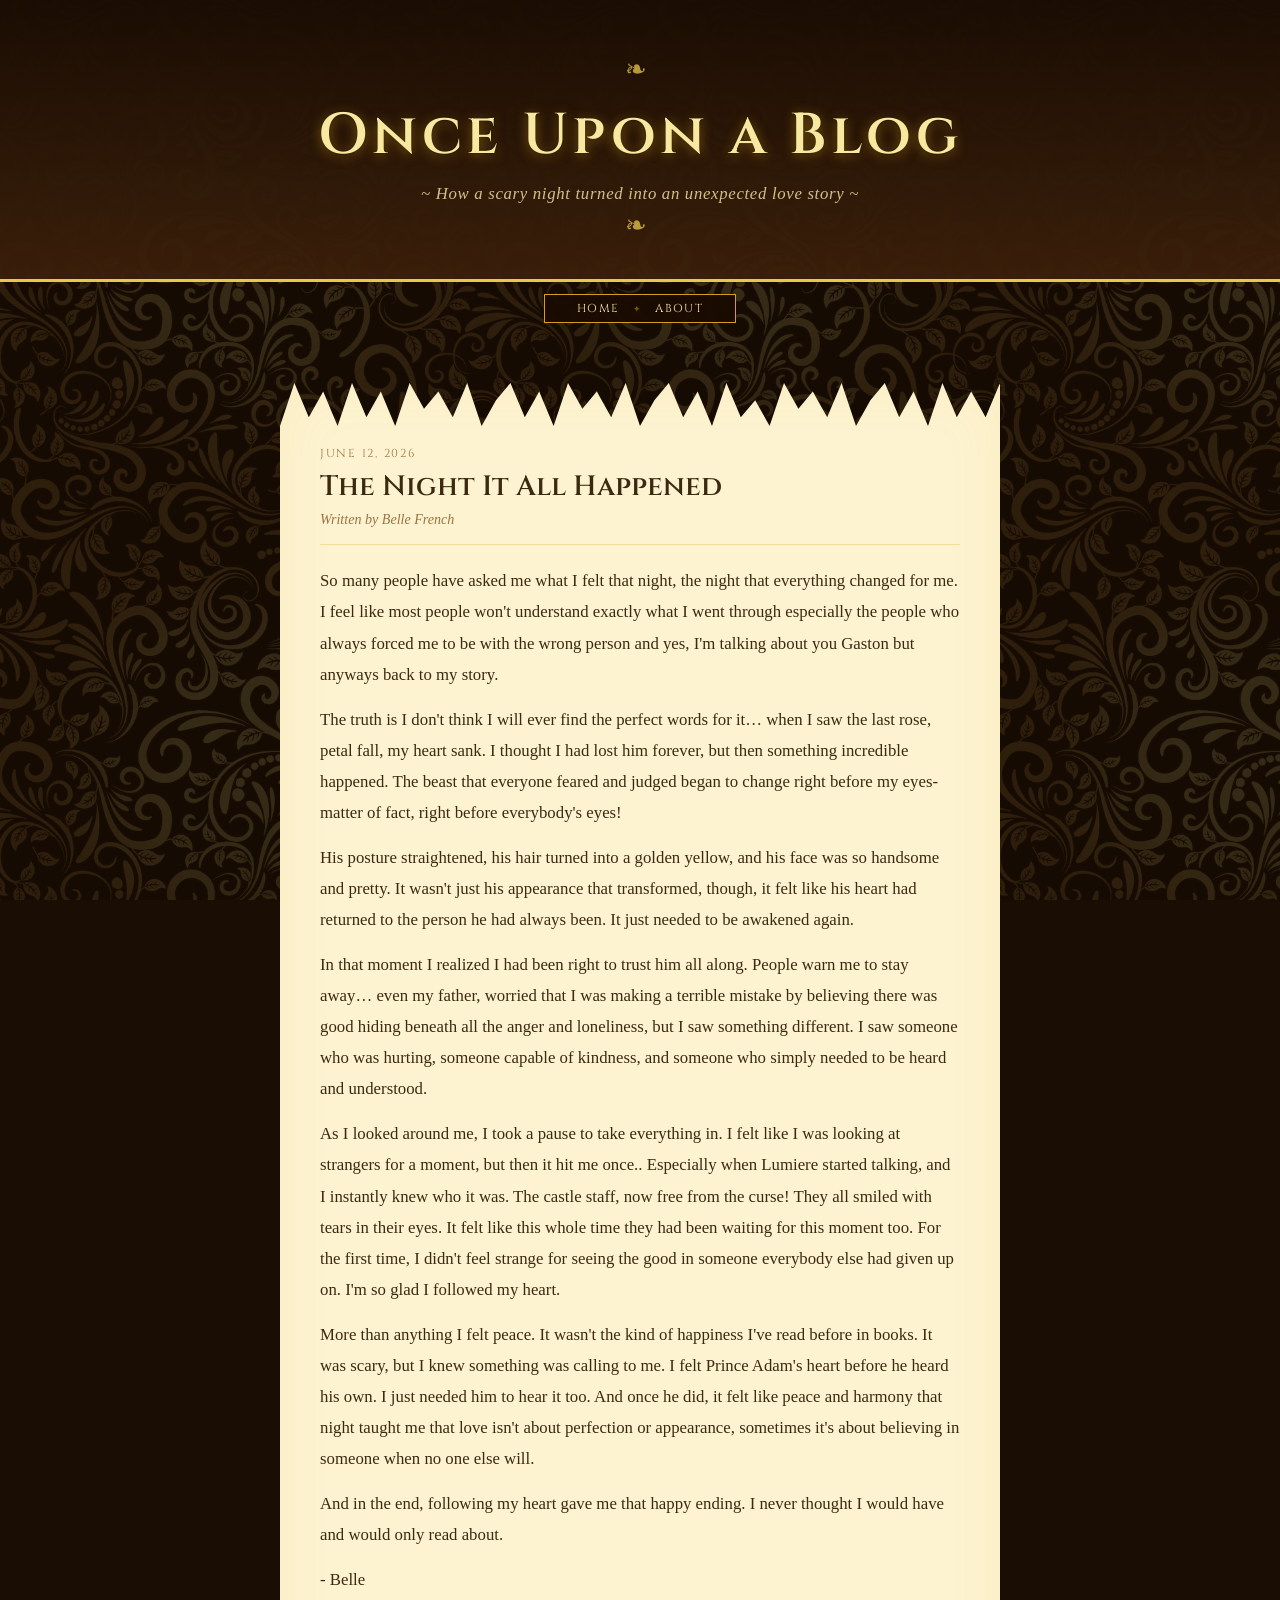
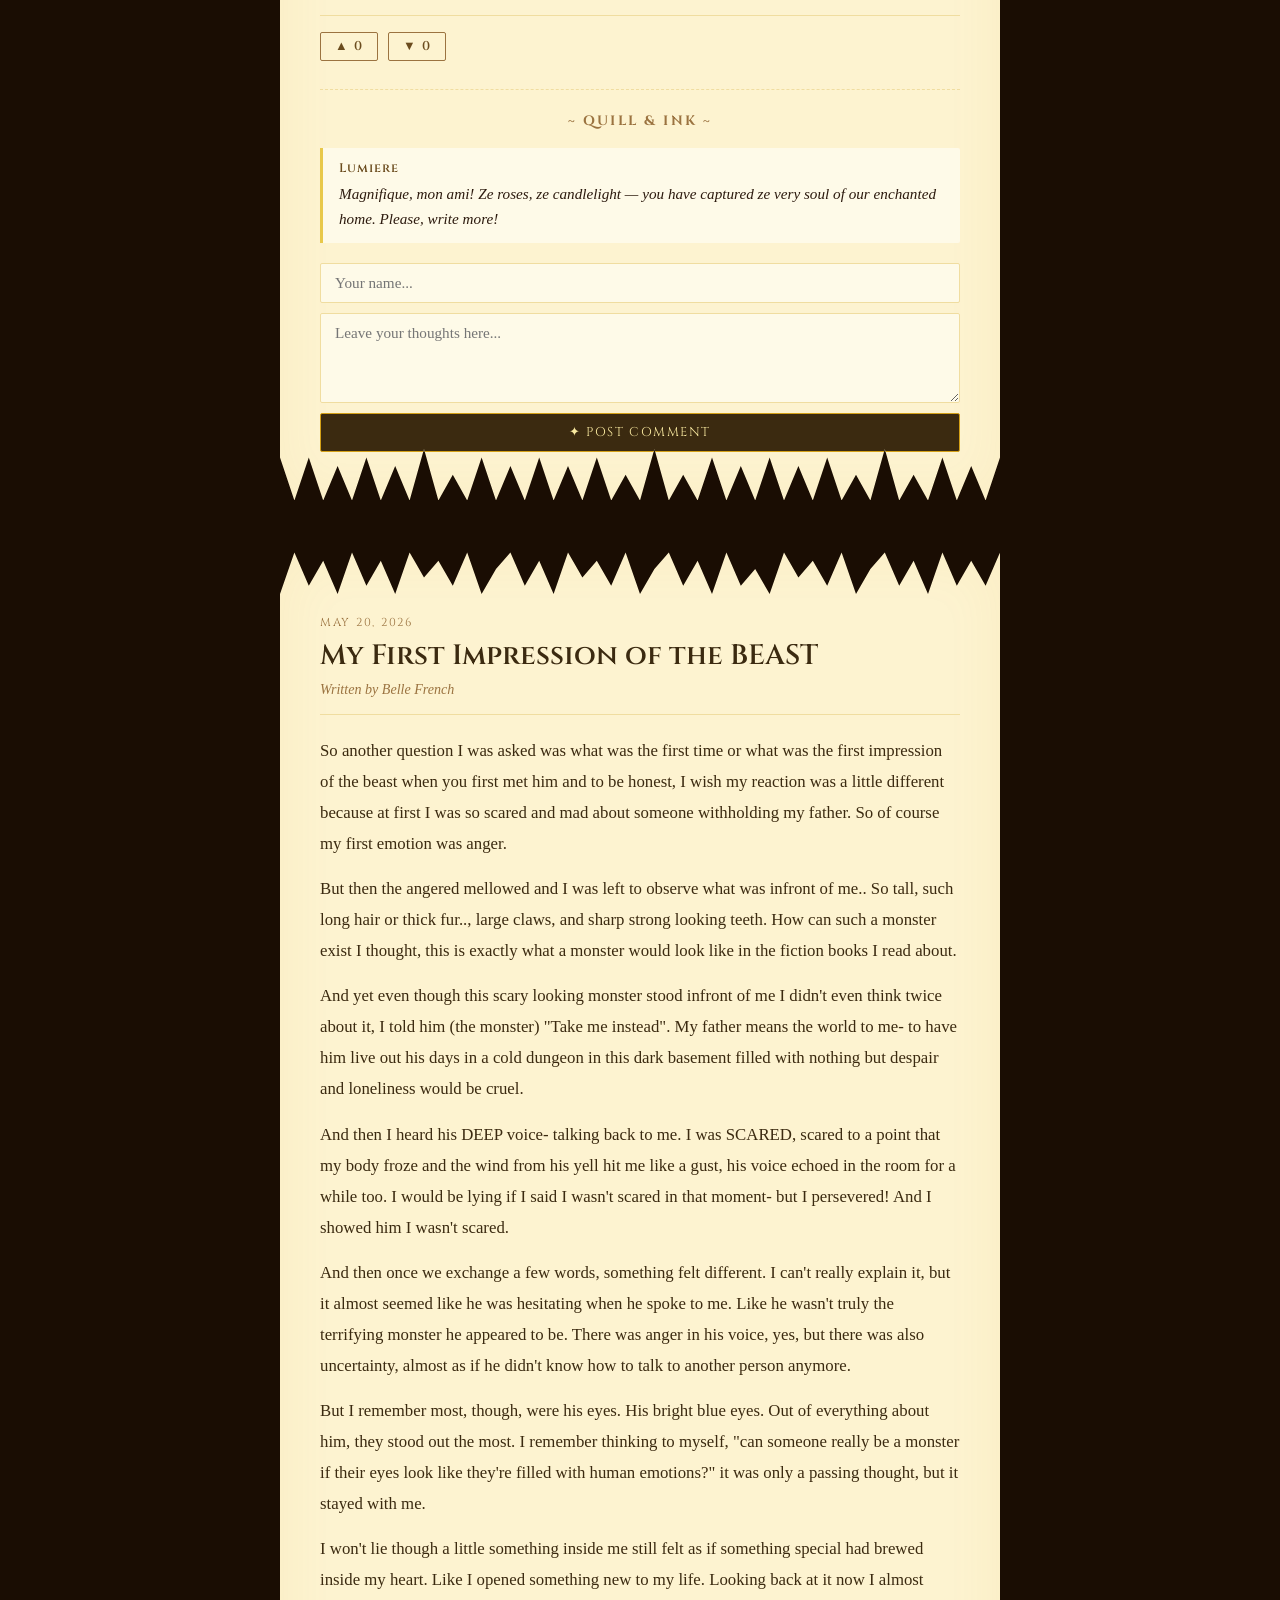
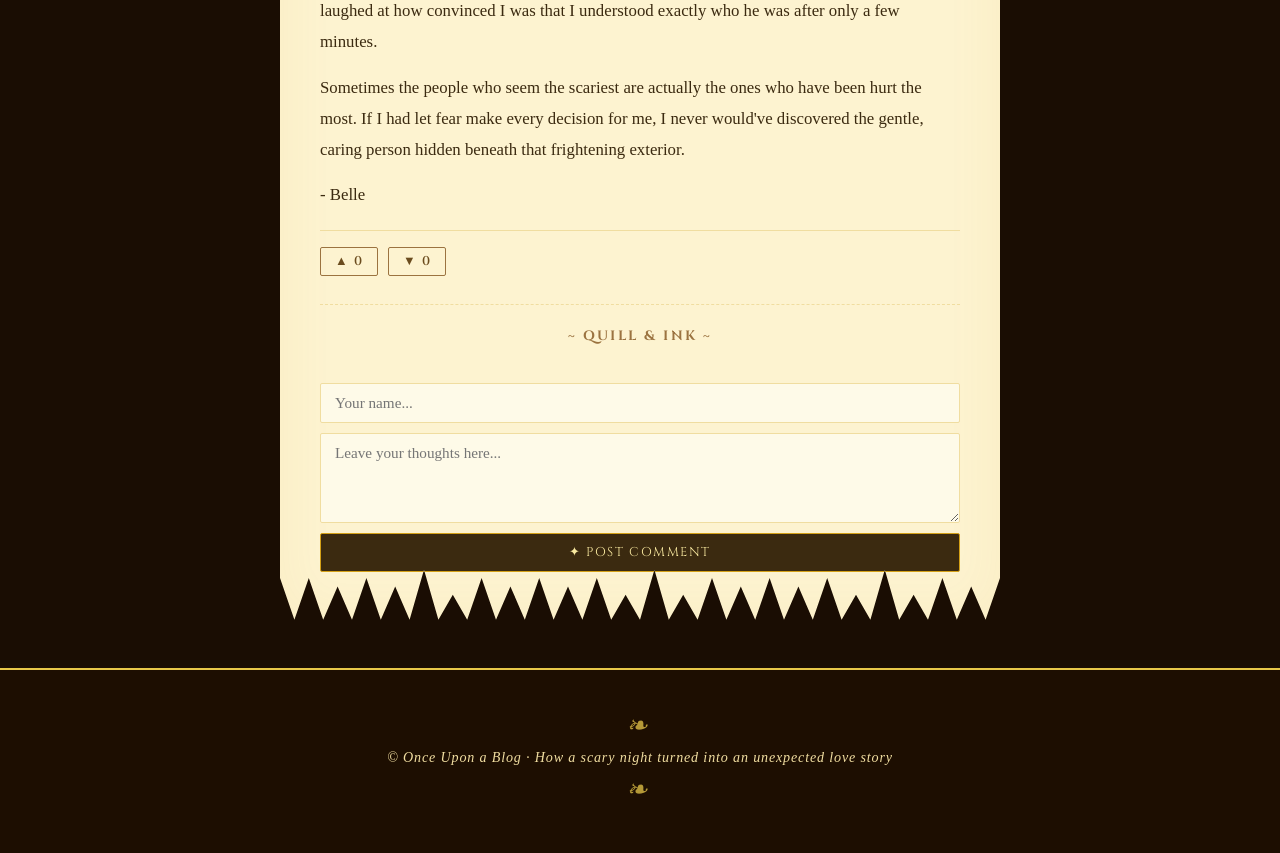
<file: project/index.html>
<!DOCTYPE html>
<html lang="en">
<head>
  <meta charset="UTF-8" />
  <meta name="viewport" content="width=device-width, initial-scale=1.0"/>
  <title>Once Upon a Blog</title>
  <link rel="stylesheet" href="style.css" />
  <link href="https://fonts.googleapis.com/css2?family=IM+Fell+English:ital@0;1&family=Cinzel:wght@400;600&family=Lato:wght@300;400&display=swap" rel="stylesheet"/>
</head>
<body>

  <header class="site-header">
    <div class="header-inner">
      <div class="rose-divider">❧</div>
      <h1 class="site-title">Once Upon a Blog</h1>
      <p class="site-tagline">~ How a scary night turned into an unexpected love story ~</p>
      <div class="rose-divider">❧</div>
    </div>
  </header>

  <nav class="site-nav">
    <div class="nav-inner">
      <a href="#">Home</a>
      <span class="nav-sep">✦</span>
      <a href="about.html">About</a>
    </div>
  </nav>

  <main class="blog-feed">

    <article class="blog-card" id="post-1">
      <div class="torn-paper">
        <div class="card-header">
          <span class="post-date">June 12, 2026</span>
          <h2 class="post-title">The Night It All Happened</h2>
          <p class="post-meta">Written by <em>Belle French</em></p>
        </div>
        <div class="post-body">
          <p>So many people have asked me what I felt that night, the night that everything changed for me. I feel like most people won't understand exactly what I went through especially the people who always forced me to be with the wrong person and yes, I'm talking about you Gaston but anyways back to my story.</p>

          <p>The truth is I don't think I will ever find the perfect words for it… when I saw the last rose, petal fall, my heart sank. I thought I had lost him forever, but then something incredible happened. The beast that everyone feared and judged began to change right before my eyes- matter of fact, right before everybody's eyes!</p>

          <p>His posture straightened, his hair turned into a golden yellow, and his face was so handsome and pretty. It wasn't just his appearance that transformed, though, it felt like his heart had returned to the person he had always been. It just needed to be awakened again.</p>

          <p>In that moment I realized I had been right to trust him all along. People warn me to stay away… even my father, worried that I was making a terrible mistake by believing there was good hiding beneath all the anger and loneliness, but I saw something different. I saw someone who was hurting, someone capable of kindness, and someone who simply needed to be heard and understood.</p>

          <p>As I looked around me, I took a pause to take everything in. I felt like I was looking at strangers for a moment, but then it hit me once.. Especially when Lumiere started talking, and I instantly knew who it was. The castle staff, now free from the curse! They all smiled with tears in their eyes. It felt like this whole time they had been waiting for this moment too. For the first time, I didn't feel strange for seeing the good in someone everybody else had given up on. I'm so glad I followed my heart.</p>

          <p>More than anything I felt peace. It wasn't the kind of happiness I've read before in books. It was scary, but I knew something was calling to me. I felt Prince Adam's heart before he heard his own. I just needed him to hear it too. And once he did, it felt like peace and harmony that night taught me that love isn't about perfection or appearance, sometimes it's about believing in someone when no one else will.</p>

          <p>And in the end, following my heart gave me that happy ending. I never thought I would have and would only read about.</p>

          <p>- Belle</p>
        </div>
        <div class="post-footer">
          <div class="vote-section">
            <button class="vote-btn upvote" onclick="vote(1, 'up')">▲ <span class="vote-count" id="up-1">0</span></button>
            <button class="vote-btn downvote" onclick="vote(1, 'down')">▼ <span class="vote-count" id="down-1">0</span></button>
          </div>
        </div>
        <div class="comment-section">
  <h3 class="comment-heading">~ Quill & Ink ~</h3>
  <div class="comments-list" id="comments-1">
    <div class="comment">
      <span class="comment-author">Lumiere</span>
      <p class="comment-text">Magnifique, mon ami! Ze roses, ze candlelight — you have captured ze very soul of our enchanted home. Please, write more!</p>
    </div>
  </div>
  <div class="comment-form">
    <input type="text" class="comment-name" placeholder="Your name..." />
    <textarea class="comment-input" placeholder="Leave your thoughts here..."></textarea>
    <button class="comment-submit" onclick="addComment(1)">✦ Post Comment</button>
  </div>
</div>
      </div>
    </article>

   <article class="blog-card" id="post-2">
      <div class="torn-paper">
        <div class="card-header">
          <span class="post-date">May 20, 2026</span>
          <h2 class="post-title">My First Impression of the BEAST</h2>
          <p class="post-meta">Written by <em>Belle French</em></p>
        </div>
        <div class="post-body">
          <p>So another question I was asked was what was the first time or what was the first impression of the beast when you first met him and to be honest, I wish my reaction was a little different because at first I was so scared and mad about someone withholding my father. So of course my first emotion was anger.</p>

          <p>But then the angered mellowed and I was left to observe what was infront of me.. So tall, such long hair or thick fur.., large claws, and sharp strong looking teeth. How can such a monster exist I thought, this is exactly what a monster would look like in the fiction books I read about.</p>

          <p>And yet even though this scary looking monster stood infront of me I didn't even think twice about it, I told him (the monster) "Take me instead". My father means the world to me- to have him live out his days in a cold dungeon in this dark basement filled with nothing but despair and loneliness would be cruel.</p>

          <p>And then I heard his DEEP voice- talking back to me. I was SCARED, scared to a point that my body froze and the wind from his yell hit me like a gust, his voice echoed in the room for a while too. I would be lying if I said I wasn't scared in that moment- but I persevered! And I showed him I wasn't scared.</p>

          <p>And then once we exchange a few words, something felt different. I can't really explain it, but it almost seemed like he was hesitating when he spoke to me. Like he wasn't truly the terrifying monster he appeared to be. There was anger in his voice, yes, but there was also uncertainty, almost as if he didn't know how to talk to another person anymore.</p>

          <p>But I remember most, though, were his eyes. His bright blue eyes. Out of everything about him, they stood out the most. I remember thinking to myself, "can someone really be a monster if their eyes look like they're filled with human emotions?" it was only a passing thought, but it stayed with me.</p>

          <p>I won't lie though a little something inside me still felt as if something special had brewed inside my heart. Like I opened something new to my life. Looking back at it now I almost laughed at how convinced I was that I understood exactly who he was after only a few minutes.</p>

          <p>Sometimes the people who seem the scariest are actually the ones who have been hurt the most. If I had let fear make every decision for me, I never would've discovered the gentle, caring person hidden beneath that frightening exterior.</p>

          <p>- Belle</p>
        </div>
        <div class="post-footer">
          <div class="vote-section">
            <button class="vote-btn upvote" onclick="vote(2, 'up')">▲ <span class="vote-count" id="up-2">0</span></button>
            <button class="vote-btn downvote" onclick="vote(2, 'down')">▼ <span class="vote-count" id="down-2">0</span></button>
          </div>
        </div>
        <div class="comment-section">
          <h3 class="comment-heading">~ Quill & Ink ~</h3>
          <div class="comments-list" id="comments-2"></div>
          <div class="comment-form">
            <input type="text" class="comment-name" placeholder="Your name..." />
            <textarea class="comment-input" placeholder="Leave your thoughts here..."></textarea>
            <button class="comment-submit" onclick="addComment(2)">✦ Post Comment</button>
          </div>
        </div>
      </div>
    </article>
  </main>

  <footer class="site-footer">
    <div class="rose-divider">❧</div>
    <p>© Once Upon a Blog · How a scary night turned into an unexpected love story</p>
    <div class="rose-divider">❧</div>
  </footer>

  <script>
    const voted = {};

    function vote(postId, direction) {
      const key = `post-${postId}`;
      const upEl = document.getElementById(`up-${postId}`);
      const downEl = document.getElementById(`down-${postId}`);
      if (voted[key] === direction) return;
      if (direction === 'up') {
        upEl.textContent = parseInt(upEl.textContent) + 1;
        if (voted[key] === 'down') downEl.textContent = Math.max(0, parseInt(downEl.textContent) - 1);
      } else {
        downEl.textContent = parseInt(downEl.textContent) + 1;
        if (voted[key] === 'up') upEl.textContent = Math.max(0, parseInt(upEl.textContent) - 1);
      }
      voted[key] = direction;
    }

    function addComment(postId) {
      const card = document.getElementById(`post-${postId}`);
      const nameInput = card.querySelector('.comment-name');
      const textInput = card.querySelector('.comment-input');
      const commentsList = document.getElementById(`comments-${postId}`);
      const name = nameInput.value.trim();
      const text = textInput.value.trim();
      if (!name || !text) { alert('Please enter both your name and a comment.'); return; }
      const comment = document.createElement('div');
      comment.classList.add('comment');
      comment.innerHTML = `<span class="comment-author">${name}</span><p class="comment-text">${text}</p>`;
      commentsList.appendChild(comment);
      nameInput.value = '';
      textInput.value = '';
    }
  </script>

</body>
</html>
</file>
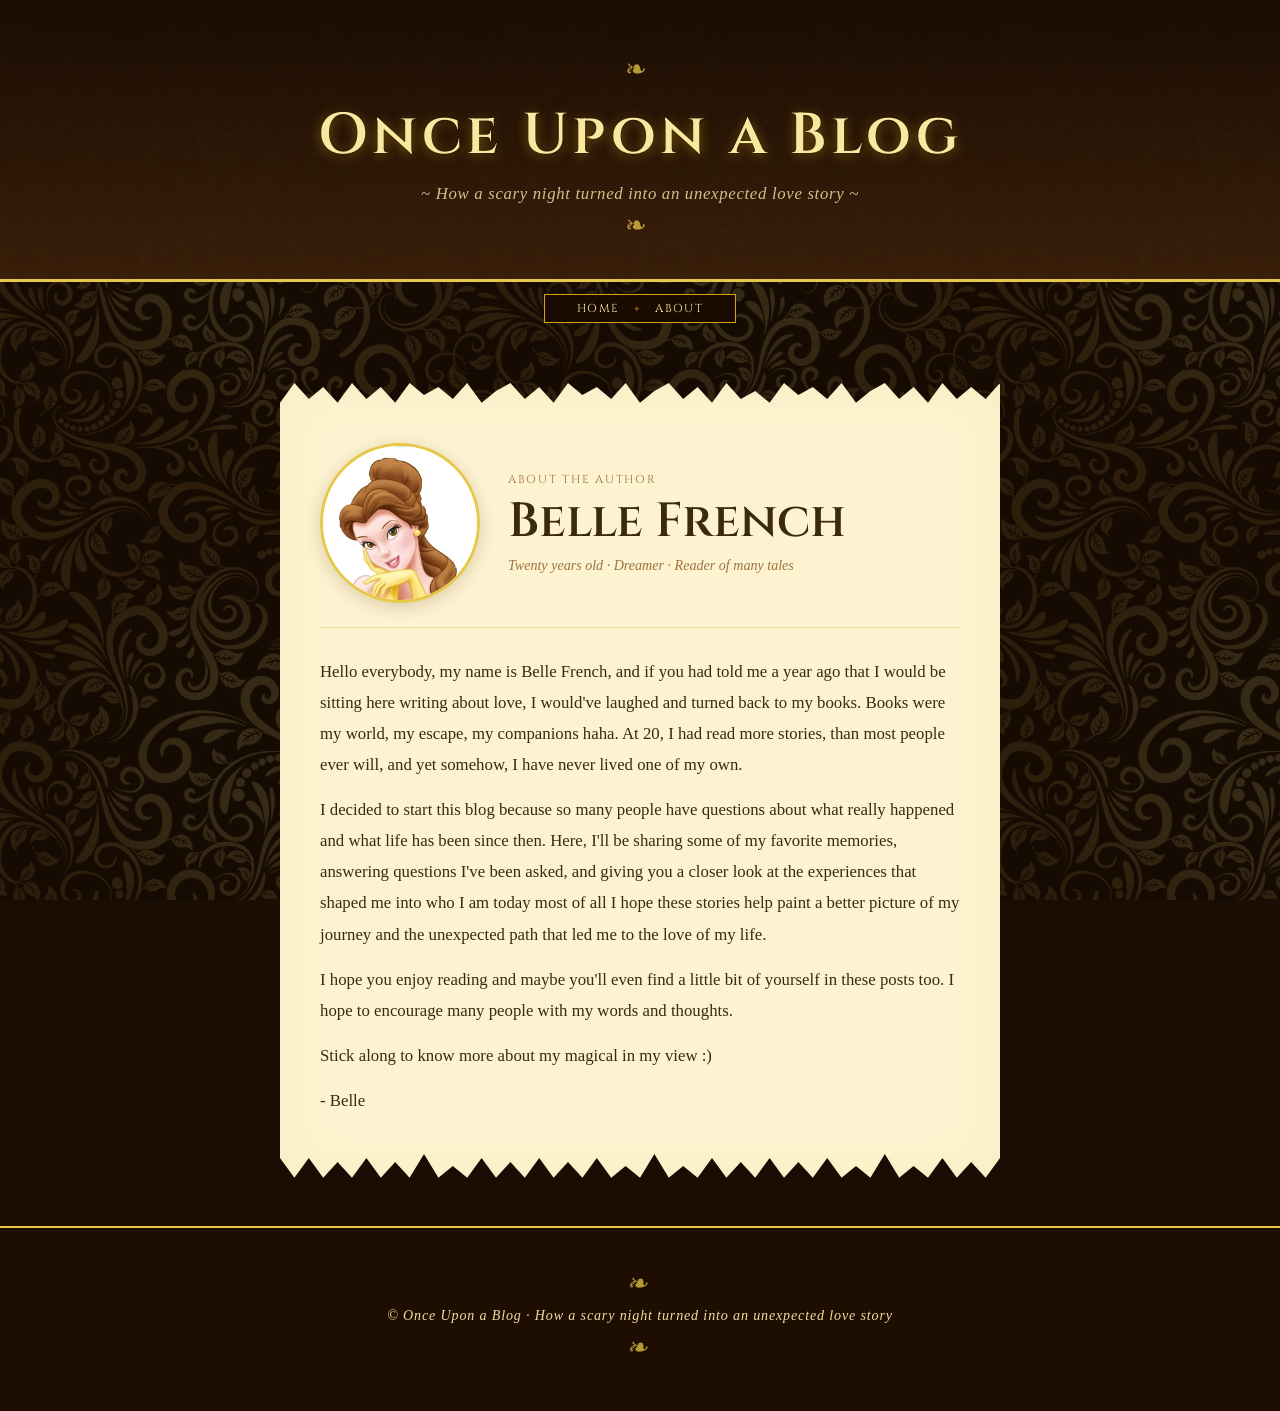
<file: project/about.html>
<!DOCTYPE html>
<html lang="en">
<head>
  <meta charset="UTF-8" />
  <meta name="viewport" content="width=device-width, initial-scale=1.0"/>
  <title>About Me — Once Upon a Blog</title>
  <link rel="stylesheet" href="style.css" />
  <link rel="stylesheet" href="about.css" />
  <link href="https://fonts.googleapis.com/css2?family=IM+Fell+English:ital@0;1&family=Cinzel:wght@400;600&family=Lato:wght@300;400&display=swap" rel="stylesheet"/>
</head>
<body>
  <header class="site-header">
    <div class="header-inner">
      <div class="rose-divider">❧</div>
      <h1 class="site-title">Once Upon a Blog</h1>
      <p class="site-tagline">~ How a scary night turned into an unexpected love story ~</p>
      <div class="rose-divider">❧</div>
    </div>
  </header>
  <nav class="site-nav">
    <div class="nav-inner">
      <a href="index.html">Home</a>
      <span class="nav-sep">✦</span>
      <a href="about.html">About</a>
    </div>
  </nav>
  <main class="blog-feed">
    <article class="blog-card">
      <div class="torn-paper">
        <div class="about-hero">
          <img src="Belle.webp" alt="Belle" class="belle-img" />
          <div class="about-title-block">
            <span class="post-date">About the Author</span>
            <h2 class="about-name">Belle French</h2>
            <p class="post-meta"><em>Twenty years old · Dreamer · Reader of many tales</em></p>
          </div>
        </div>
        <div class="post-body">
          <p>Hello everybody, my name is Belle French, and if you had told me a year ago that I would be sitting here writing about love, I would've laughed and turned back to my books. Books were my world, my escape, my companions haha. At 20, I had read more stories, than most people ever will, and yet somehow, I have never lived one of my own.</p>

          <p>I decided to start this blog because so many people have questions about what really happened and what life has been since then. Here, I'll be sharing some of my favorite memories, answering questions I've been asked, and giving you a closer look at the experiences that shaped me into who I am today most of all I hope these stories help paint a better picture of my journey and the unexpected path that led me to the love of my life.</p>

          <p>I hope you enjoy reading and maybe you'll even find a little bit of yourself in these posts too. I hope to encourage many people with my words and thoughts.</p>

          <p>Stick along to know more about my magical in my view :)</p>

          <p>- Belle</p>
        </div>
      </div>
    </article>
  </main>
  <footer class="site-footer">
    <div class="rose-divider">❧</div>
    <p>© Once Upon a Blog · How a scary night turned into an unexpected love story</p>
    <div class="rose-divider">❧</div>
  </footer>
</body>
</html>
</file>
<file: project/style.css>
*, *::before, *::after {
  box-sizing: border-box;
  margin: 0;
  padding: 0;
}

:root {
  --gold-light:    #f9e9a0;
  --gold-mid:      #e8c84a;
  --gold-warm:     #d4a017;
  --parchment:     #fdf3d0;
  --parchment-dark:#f0dda0;
  --cream:         #fefae8;
  --brown-dark:    #3b2a10;
  --brown-mid:     #6b4c1e;
  --brown-soft:    #9b7340;
  --rose-red:      #9b2335;
  --rose-soft:     #c9697a;
  --ink:           #2c1a0e;
  --shadow:        rgba(60, 30, 5, 0.18);
}

body {
  background-color: #1a0d03;
  min-height: 100vh;
  font-family: 'IM Fell English', Georgia, serif;
  color: var(--ink);
  position: relative;
}

body::before {
  content: '';
  position: fixed;
  inset: 0;
  background-image: url("gold.png");
  background-size: 500px 500px;
  background-repeat: repeat;
  opacity: 0.12;
  z-index: 0;
  pointer-events: none;
}

body > * {
  position: relative;
  z-index: 1;
}

.site-header {
  text-align: center;
  padding: 48px 20px 32px;
  background: linear-gradient(180deg, rgba(26,13,3,0.95) 0%, rgba(59,32,10,0.95) 100%);
  border-bottom: 3px solid var(--gold-mid);
}

.header-inner {
  max-width: 700px;
  margin: 0 auto;
}

.site-title {
  font-family: 'Cinzel', serif;
  font-size: clamp(2rem, 5vw, 3.6rem);
  font-weight: 600;
  color: var(--gold-light);
  letter-spacing: 0.08em;
  text-shadow:
    0 2px 12px rgba(212, 160, 23, 0.5),
    0 0px 2px #000;
  margin: 12px 0 10px;
}

.site-tagline {
  font-family: 'IM Fell English', serif;
  font-style: italic;
  color: var(--parchment-dark);
  font-size: 1.05rem;
  letter-spacing: 0.04em;
  opacity: 0.85;
}

.rose-divider {
  color: var(--gold-mid);
  font-size: 1.6rem;
  letter-spacing: 0.3em;
  opacity: 0.75;
  margin: 6px 0;
}

.site-nav {
  text-align: center;
  padding: 12px 20px;
  background: transparent;
}

.nav-inner {
  display: inline-flex;
  align-items: center;
  background: rgba(26, 12, 2, 0.97);
  border: 1px solid var(--gold-warm);
  padding: 6px 28px;
}
.site-nav a {
  font-family: 'Cinzel', serif;
  font-size: 0.72rem;
  letter-spacing: 0.12em;
  color: var(--gold-light);
  text-decoration: none;
  text-transform: uppercase;
  transition: color 0.2s;
  padding: 0 4px;
}

.site-nav a:hover {
  color: var(--gold-mid);
}

.nav-sep {
  color: var(--gold-warm);
  margin: 0 10px;
  opacity: 0.5;
  font-size: 0.55rem;
}

.blog-feed {
  max-width: 760px;
  margin: 48px auto;
  padding: 0 20px;
  display: flex;
  flex-direction: column;
  gap: 52px;
}

.blog-card {
  position: relative;
}

.torn-paper {
  background: var(--parchment);
  border-radius: 2px;
  padding: 60px 40px 48px;
  clip-path: polygon(
    0% 2.5%, 2% 0%, 4% 2%, 6% 0.5%, 8% 2.5%, 10% 0%,
    12% 2%, 14% 0.5%, 16% 2.5%, 18% 0%, 20% 1.5%,
    22% 0.5%, 24% 2%, 26% 0%, 28% 2.5%, 30% 1%,
    32% 0%, 34% 2%, 36% 0.5%, 38% 2.5%, 40% 0%,
    42% 1.5%, 44% 0.5%, 46% 2%, 48% 0%, 50% 2.5%,
    52% 1%, 54% 0%, 56% 2%, 58% 0.5%, 60% 2.5%,
    62% 0%, 64% 2%, 66% 1%, 68% 2.5%, 70% 0%,
    72% 1.5%, 74% 0.5%, 76% 2%, 78% 0%, 80% 2.5%,
    82% 1%, 84% 0%, 86% 2%, 88% 0.5%, 90% 2.5%,
    92% 0%, 94% 2%, 96% 0.5%, 98% 2%, 100% 0%,
    100% 97.5%, 98% 100%, 96% 98%, 94% 100%,
    92% 97.5%, 90% 100%, 88% 98.5%, 86% 100%,
    84% 97%, 82% 100%, 80% 98.5%, 78% 100%,
    76% 97.5%, 74% 100%, 72% 98%, 70% 100%,
    68% 97.5%, 66% 100%, 64% 98%, 62% 100%,
    60% 97.5%, 58% 100%, 56% 98.5%, 54% 100%,
    52% 97%, 50% 100%, 48% 98.5%, 46% 100%,
    44% 97.5%, 42% 100%, 40% 98%, 38% 100%,
    36% 97.5%, 34% 100%, 32% 98%, 30% 100%,
    28% 97.5%, 26% 100%, 24% 98.5%, 22% 100%,
    20% 97%, 18% 100%, 16% 98%, 14% 100%,
    12% 97.5%, 10% 100%, 8% 98%, 6% 100%,
    4% 97.5%, 2% 100%, 0% 97.5%
  );
  box-shadow:
    0 8px 32px var(--shadow),
    0 2px 8px rgba(0,0,0,0.25),
    inset 0 0 60px rgba(212, 160, 23, 0.07);
}

.card-header {
  border-bottom: 1px solid var(--parchment-dark);
  padding-bottom: 16px;
  margin-bottom: 20px;
}

.post-date {
  font-family: 'Cinzel', serif;
  font-size: 0.72rem;
  letter-spacing: 0.15em;
  text-transform: uppercase;
  color: var(--brown-soft);
}

.post-title {
  font-family: 'Cinzel', serif;
  font-size: clamp(1.3rem, 3vw, 1.75rem);
  font-weight: 600;
  color: var(--brown-dark);
  margin: 8px 0 6px;
  line-height: 1.3;
}

.post-meta {
  font-size: 0.88rem;
  color: var(--brown-soft);
  font-style: italic;
}

.post-body p {
  font-size: 1.05rem;
  line-height: 1.85;
  color: var(--brown-dark);
  margin-bottom: 14px;
}

.post-footer {
  display: flex;
  align-items: center;
  justify-content: space-between;
  margin-top: 20px;
  padding-top: 16px;
  border-top: 1px solid var(--parchment-dark);
  flex-wrap: wrap;
  gap: 12px;
}

.read-more {
  font-family: 'Cinzel', serif;
  font-size: 0.8rem;
  letter-spacing: 0.1em;
  color: var(--rose-red);
  text-decoration: none;
  text-transform: uppercase;
  transition: color 0.2s, letter-spacing 0.2s;
}

.read-more:hover {
  color: var(--gold-warm);
  letter-spacing: 0.18em;
}

.vote-section {
  display: flex;
  gap: 10px;
  align-items: center;
}

.vote-btn {
  font-family: 'Cinzel', serif;
  font-size: 0.8rem;
  border: 1px solid var(--brown-soft);
  background: transparent;
  color: var(--brown-mid);
  padding: 5px 14px;
  cursor: pointer;
  border-radius: 2px;
  display: flex;
  align-items: center;
  gap: 6px;
  transition: background 0.2s, color 0.2s;
  letter-spacing: 0.05em;
}

.vote-btn.upvote:hover {
  background: var(--gold-light);
  border-color: var(--gold-warm);
  color: var(--brown-dark);
}

.vote-btn.downvote:hover {
  background: #fde8e8;
  border-color: var(--rose-soft);
  color: var(--rose-red);
}

.vote-count {
  font-weight: 600;
}

.comment-section {
  margin-top: 28px;
  padding-top: 22px;
  border-top: 1px dashed var(--parchment-dark);
}

.comment-heading {
  font-family: 'Cinzel', serif;
  font-size: 0.85rem;
  letter-spacing: 0.18em;
  color: var(--brown-soft);
  text-align: center;
  margin-bottom: 18px;
  text-transform: uppercase;
}

.comments-list {
  display: flex;
  flex-direction: column;
  gap: 14px;
  margin-bottom: 20px;
}

.comment {
  background: var(--cream);
  border-left: 3px solid var(--gold-mid);
  padding: 12px 16px;
  border-radius: 0 2px 2px 0;
}

.comment-author {
  font-family: 'Cinzel', serif;
  font-size: 0.78rem;
  font-weight: 600;
  color: var(--brown-mid);
  letter-spacing: 0.08em;
  display: block;
  margin-bottom: 4px;
}

.comment-text {
  font-size: 0.95rem;
  color: var(--ink);
  line-height: 1.65;
  font-style: italic;
}

.comment-form {
  display: flex;
  flex-direction: column;
  gap: 10px;
  margin-top: 8px;
}

.comment-name,
.comment-input {
  font-family: 'IM Fell English', serif;
  font-size: 0.95rem;
  background: var(--cream);
  border: 1px solid var(--parchment-dark);
  color: var(--ink);
  padding: 10px 14px;
  border-radius: 2px;
  outline: none;
  transition: border-color 0.2s;
  width: 100%;
}

.comment-name:focus,
.comment-input:focus {
  border-color: var(--gold-warm);
  background: #fff;
}

.comment-input {
  min-height: 90px;
  resize: vertical;
}

.comment-submit {
  align-self: flex-end;
  font-family: 'Cinzel', serif;
  font-size: 0.8rem;
  letter-spacing: 0.12em;
  text-transform: uppercase;
  background: var(--brown-dark);
  color: var(--gold-light);
  border: 1px solid var(--gold-warm);
  padding: 10px 22px;
  cursor: pointer;
  border-radius: 2px;
  transition: background 0.2s, color 0.2s;
}

.comment-submit:hover {
  background: var(--gold-warm);
  color: var(--brown-dark);
}

.site-footer {
  text-align: center;
  padding: 32px 20px 40px;
  background: rgba(30, 15, 2, 0.97);
  border-top: 2px solid var(--gold-mid);
  color: var(--parchment-dark);
  font-size: 0.88rem;
  font-style: italic;
  letter-spacing: 0.06em;
}

.site-footer .rose-divider {
  margin: 8px auto;
}

@media (max-width: 540px) {
  .torn-paper {
    padding: 72px 22px 48px;
    clip-path: polygon(
      0% 1.5%, 2% 0%, 4% 1%, 6% 0.2%, 8% 1.5%, 10% 0%,
      12% 1%, 14% 0.2%, 16% 1.5%, 18% 0%, 20% 1%,
      22% 0.2%, 24% 1%, 26% 0%, 28% 1.5%, 30% 0.5%,
      32% 0%, 34% 1%, 36% 0.2%, 38% 1.5%, 40% 0%,
      42% 1%, 44% 0.2%, 46% 1%, 48% 0%, 50% 1.5%,
      52% 0.5%, 54% 0%, 56% 1%, 58% 0.2%, 60% 1.5%,
      62% 0%, 64% 1%, 66% 0.5%, 68% 1.5%, 70% 0%,
      72% 1%, 74% 0.2%, 76% 1%, 78% 0%, 80% 1.5%,
      82% 0.5%, 84% 0%, 86% 1%, 88% 0.2%, 90% 1.5%,
      92% 0%, 94% 1%, 96% 0.2%, 98% 1%, 100% 0%,
      100% 98.5%, 98% 100%, 96% 99%, 94% 100%,
      92% 98.5%, 90% 100%, 88% 99%, 86% 100%,
      84% 98.5%, 82% 100%, 80% 99%, 78% 100%,
      76% 98.5%, 74% 100%, 72% 99%, 70% 100%,
      68% 98.5%, 66% 100%, 64% 99%, 62% 100%,
      60% 98.5%, 58% 100%, 56% 99%, 54% 100%,
      52% 98.5%, 50% 100%, 48% 99%, 46% 100%,
      44% 98.5%, 42% 100%, 40% 99%, 38% 100%,
      36% 98.5%, 34% 100%, 32% 99%, 30% 100%,
      28% 98.5%, 26% 100%, 24% 99%, 22% 100%,
      20% 98.5%, 18% 100%, 16% 99%, 14% 100%,
      12% 98.5%, 10% 100%, 8% 99%, 6% 100%,
      4% 98.5%, 2% 100%, 0% 98.5%
    );
  }

  .post-footer {
    flex-direction: column;
    align-items: flex-start;
  }

  .comment-submit {
    align-self: stretch;
    text-align: center;
  }
}

  .post-footer {
    flex-direction: column;
    align-items: flex-start;
  }

  .comment-submit {
    align-self: stretch;
    text-align: center;
  }
}
</file>
<file: project/about.css>
/* =============================================
   ABOUT PAGE — Belle French
   ============================================= */

.about-hero {
  display: flex;
  align-items: center;
  gap: 28px;
  margin-bottom: 28px;
  padding-bottom: 24px;
  border-bottom: 1px solid var(--parchment-dark);
}

.belle-img {
  width: 160px;
  height: 160px;
  object-fit: cover;
  object-position: top;
  border-radius: 50%;
  border: 3px solid var(--gold-mid);
  box-shadow: 0 4px 16px var(--shadow);
  flex-shrink: 0;
}

.about-title-block {
  display: flex;
  flex-direction: column;
  gap: 6px;
}

.about-name {
  font-family: 'Cinzel', serif;
  font-size: clamp(2rem, 5vw, 3rem);
  font-weight: 600;
  color: var(--brown-dark);
  line-height: 1.2;
}
</file>
